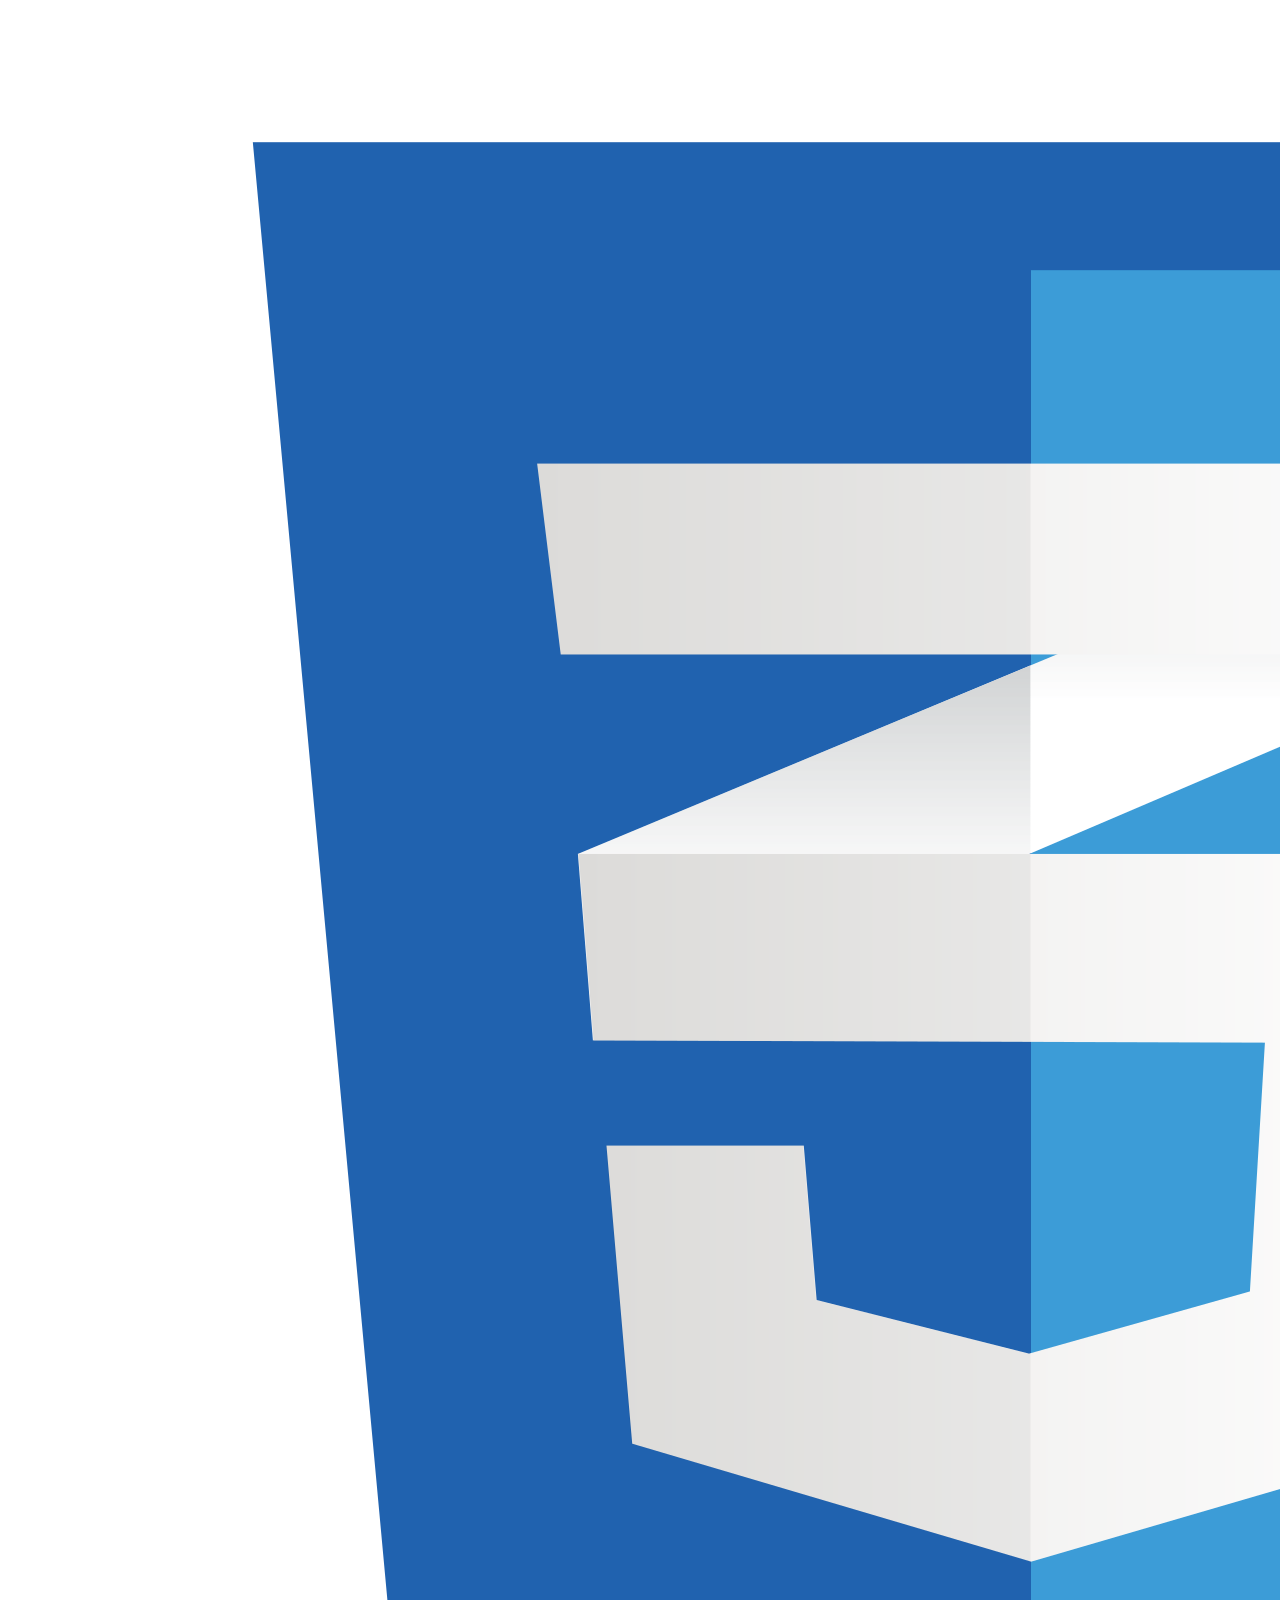
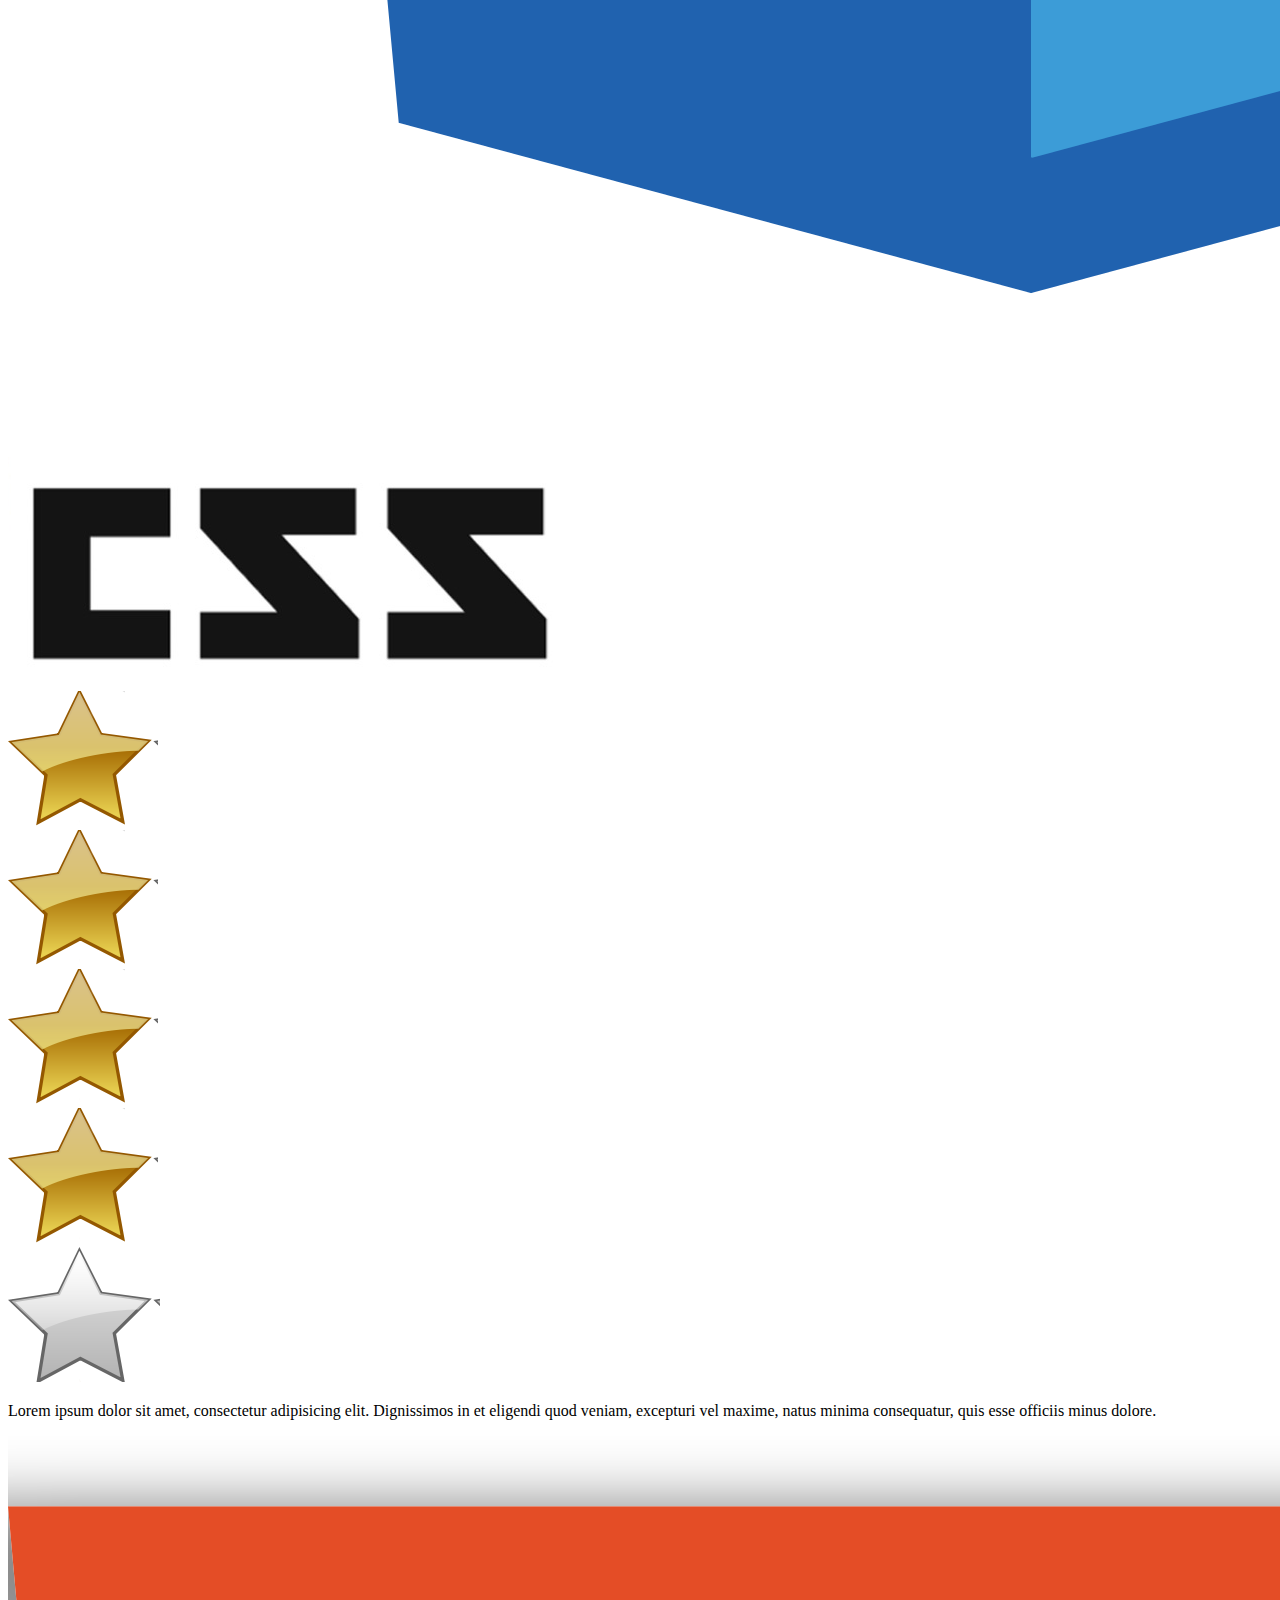
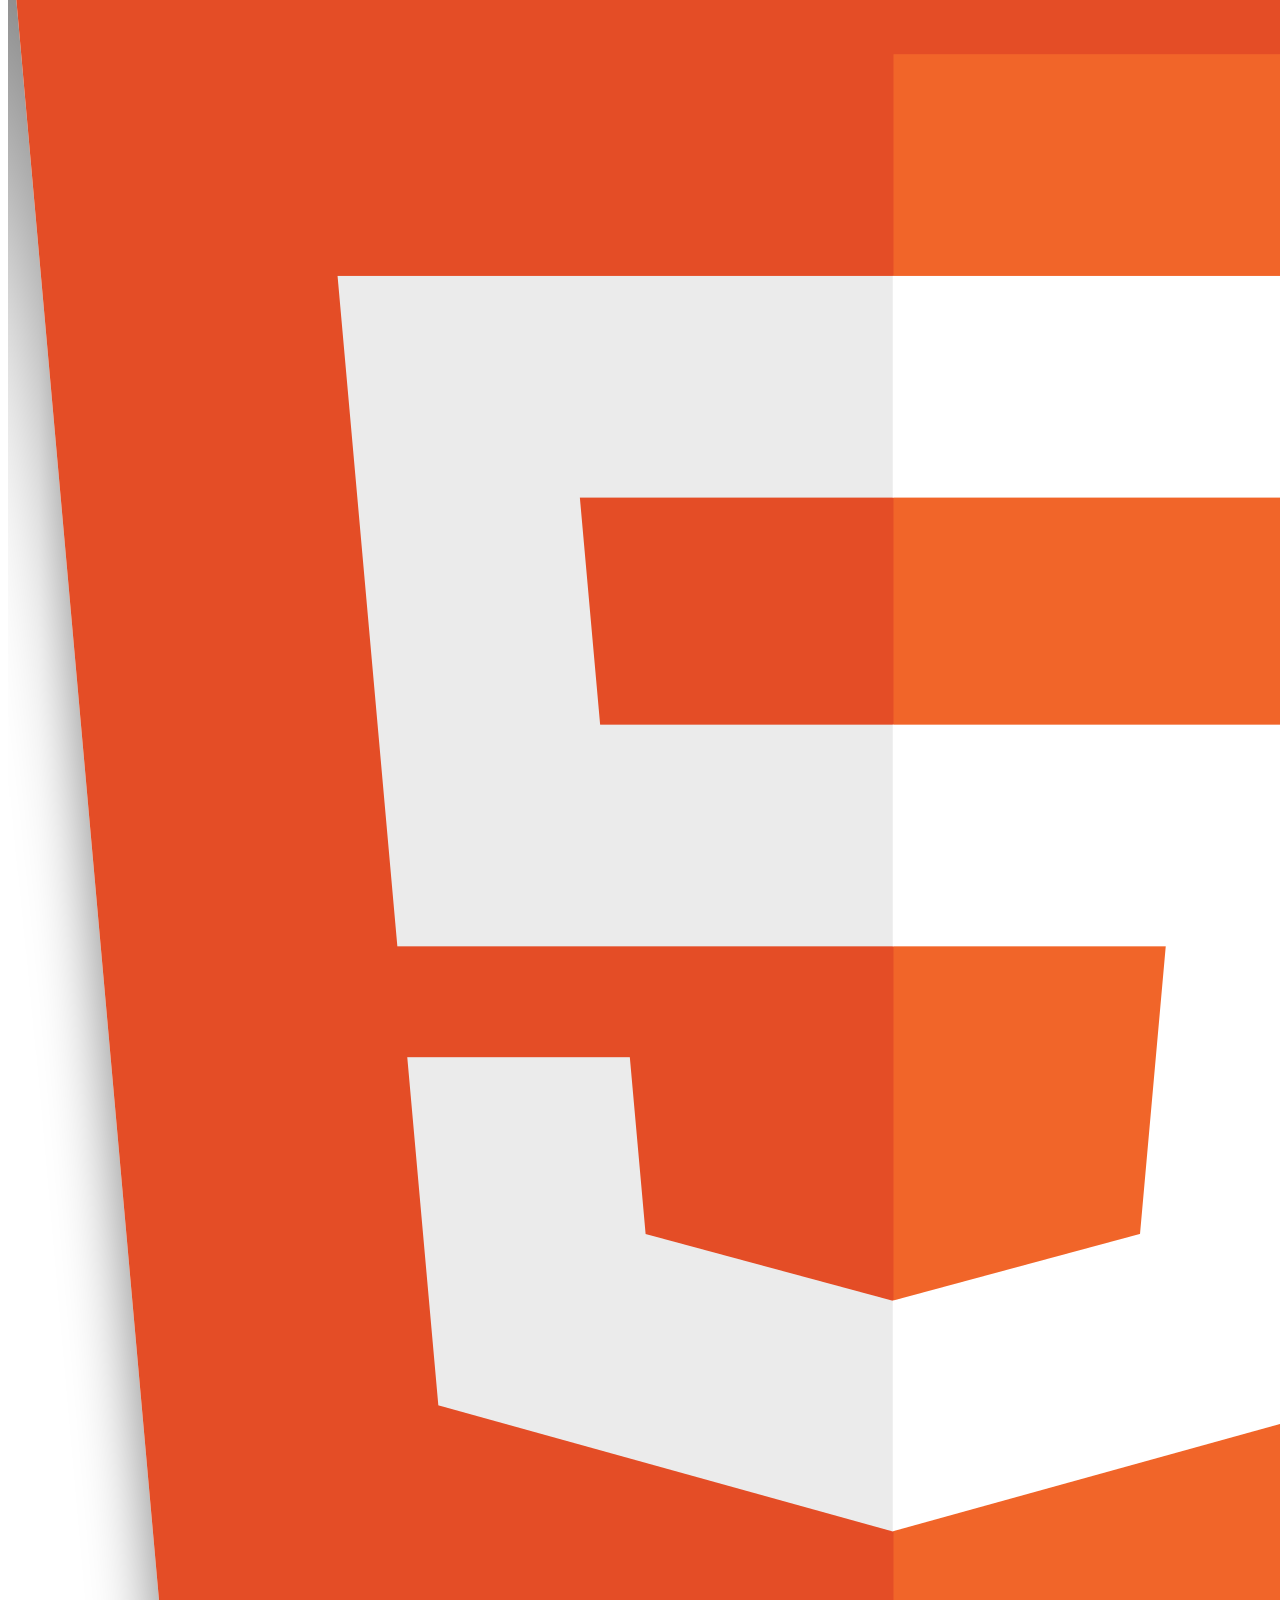
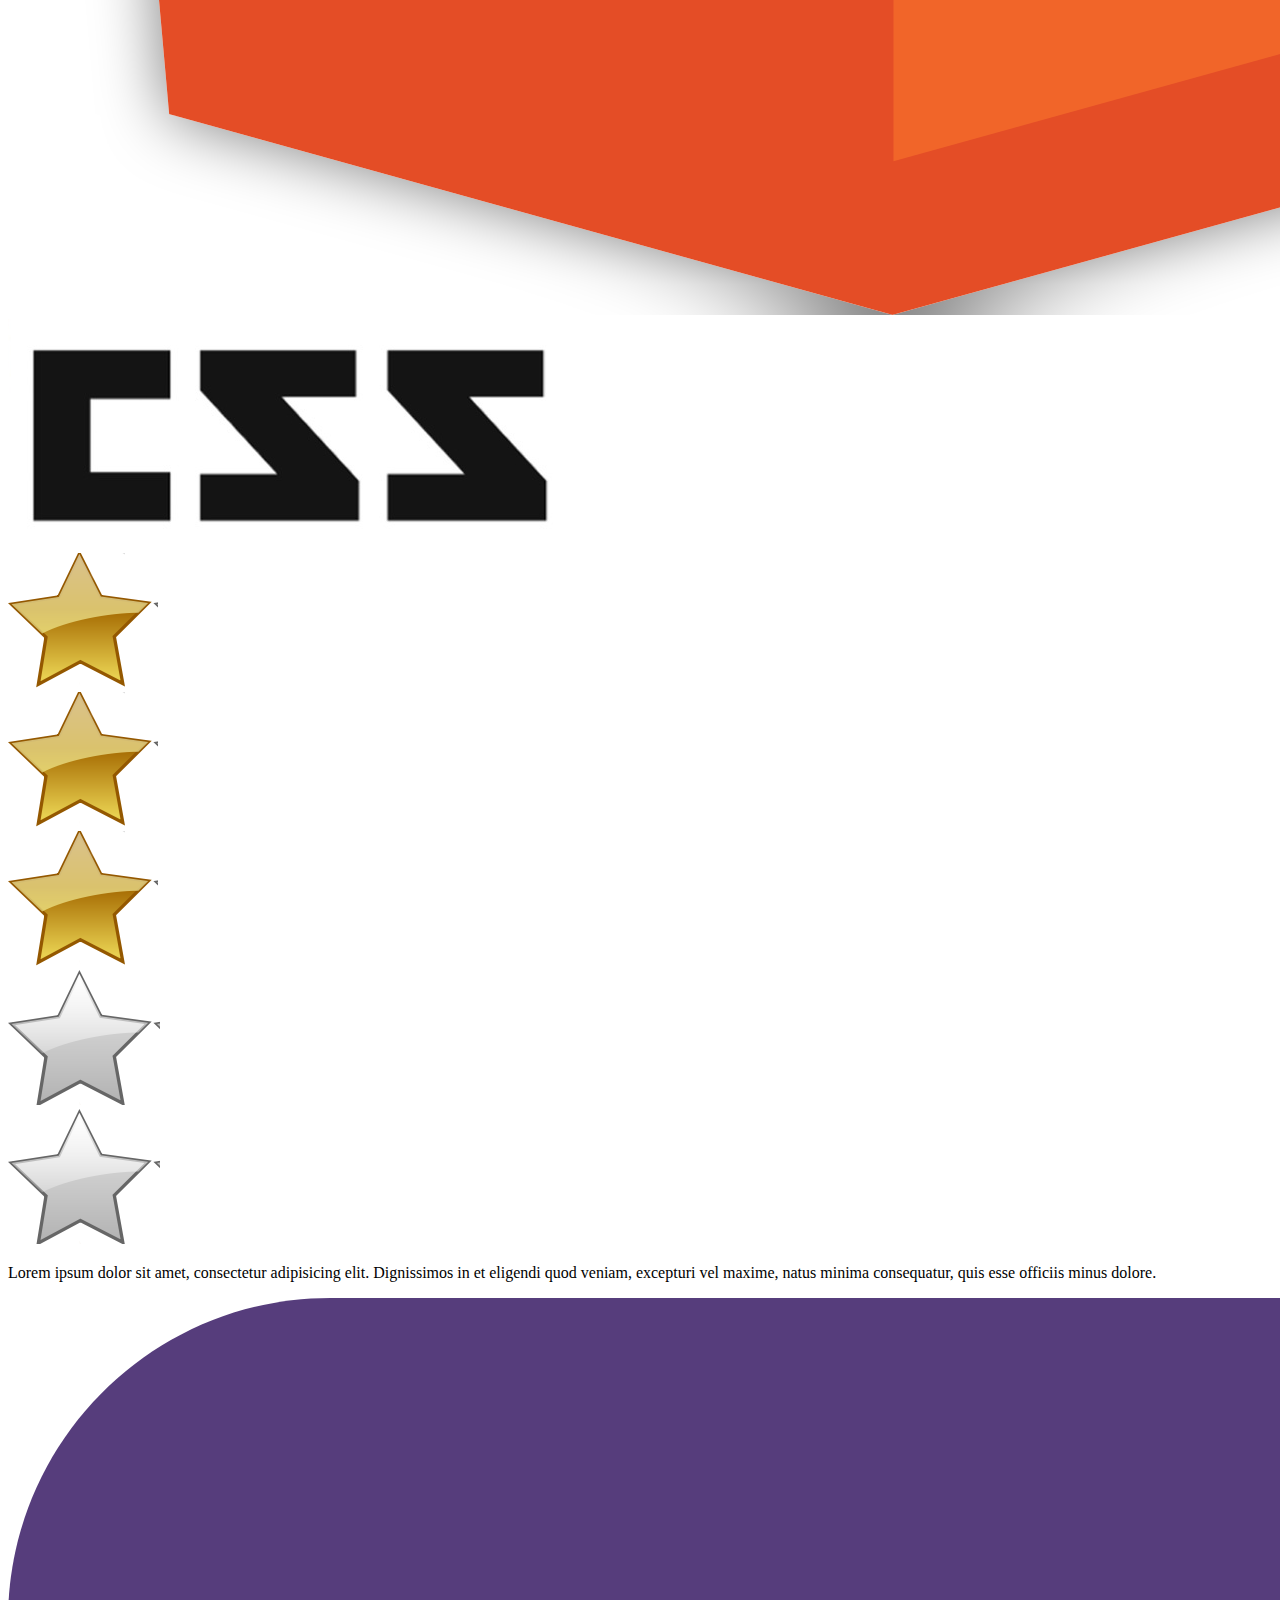
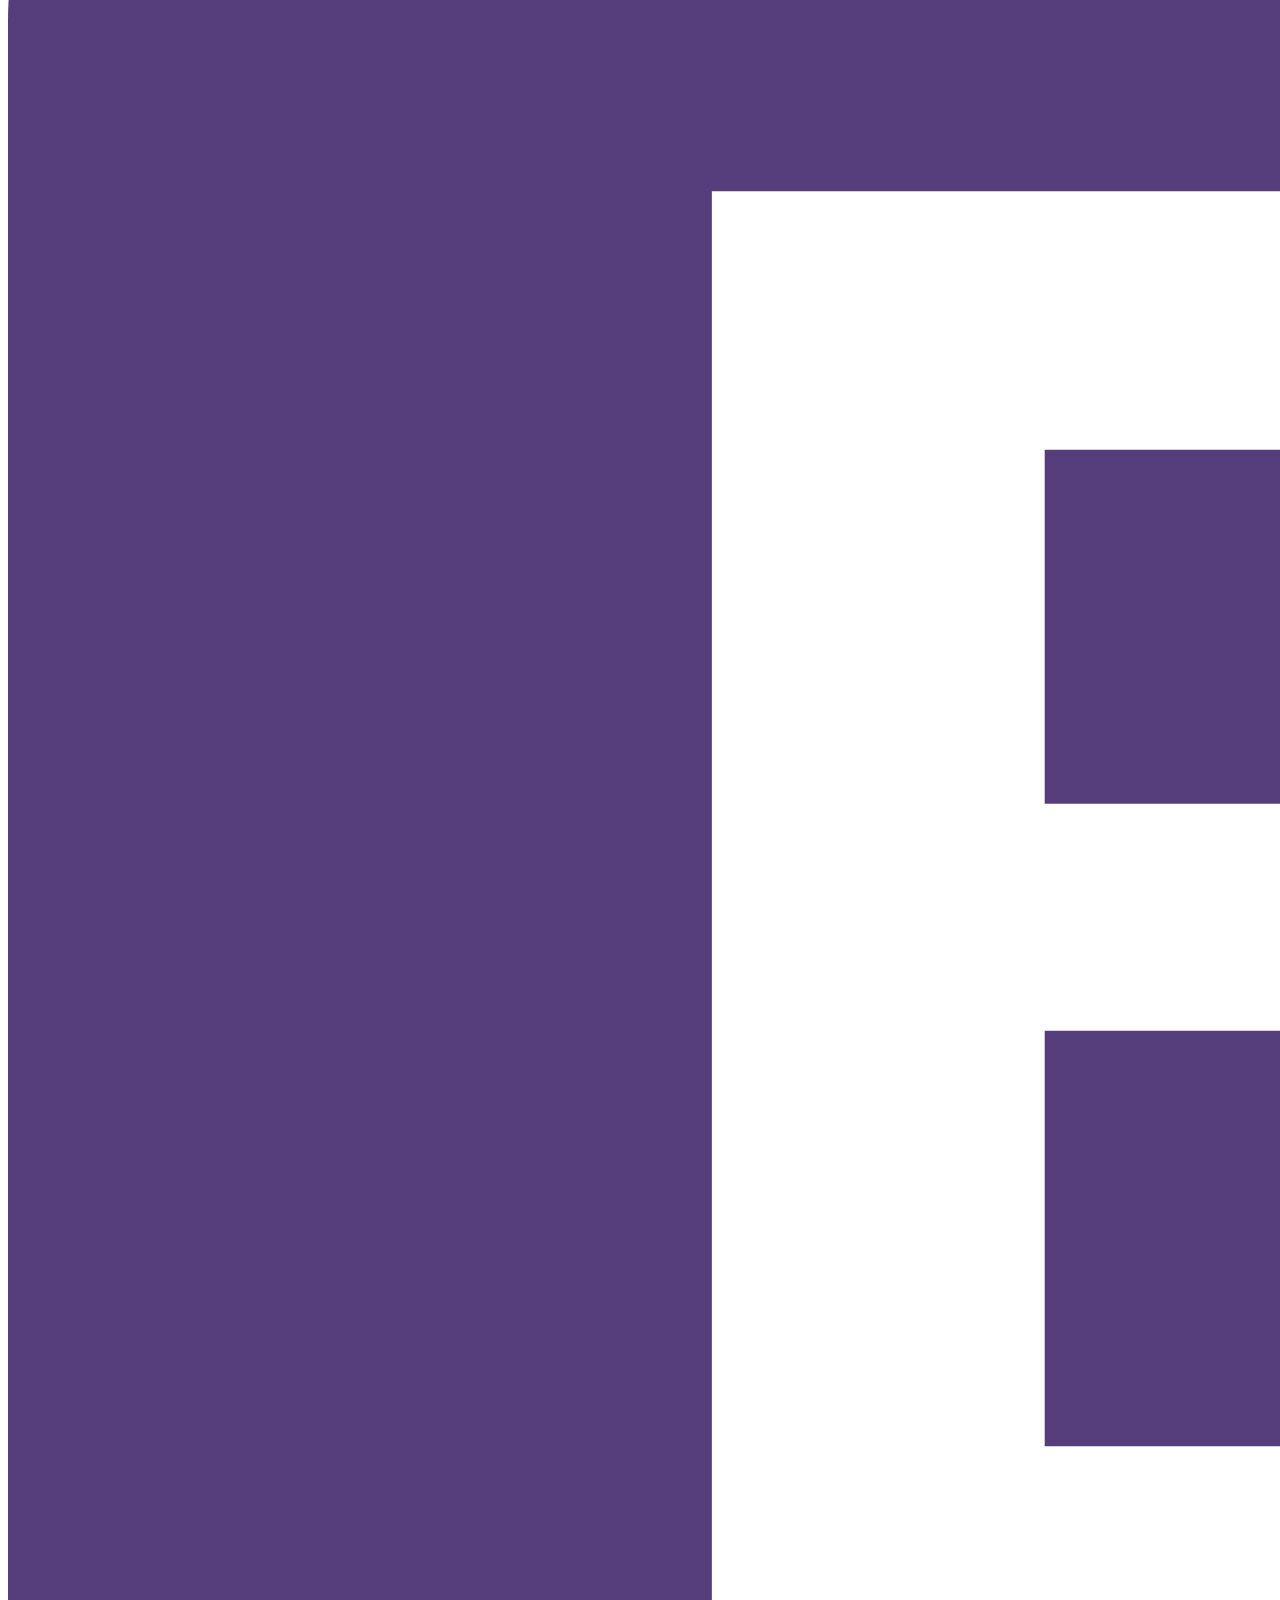
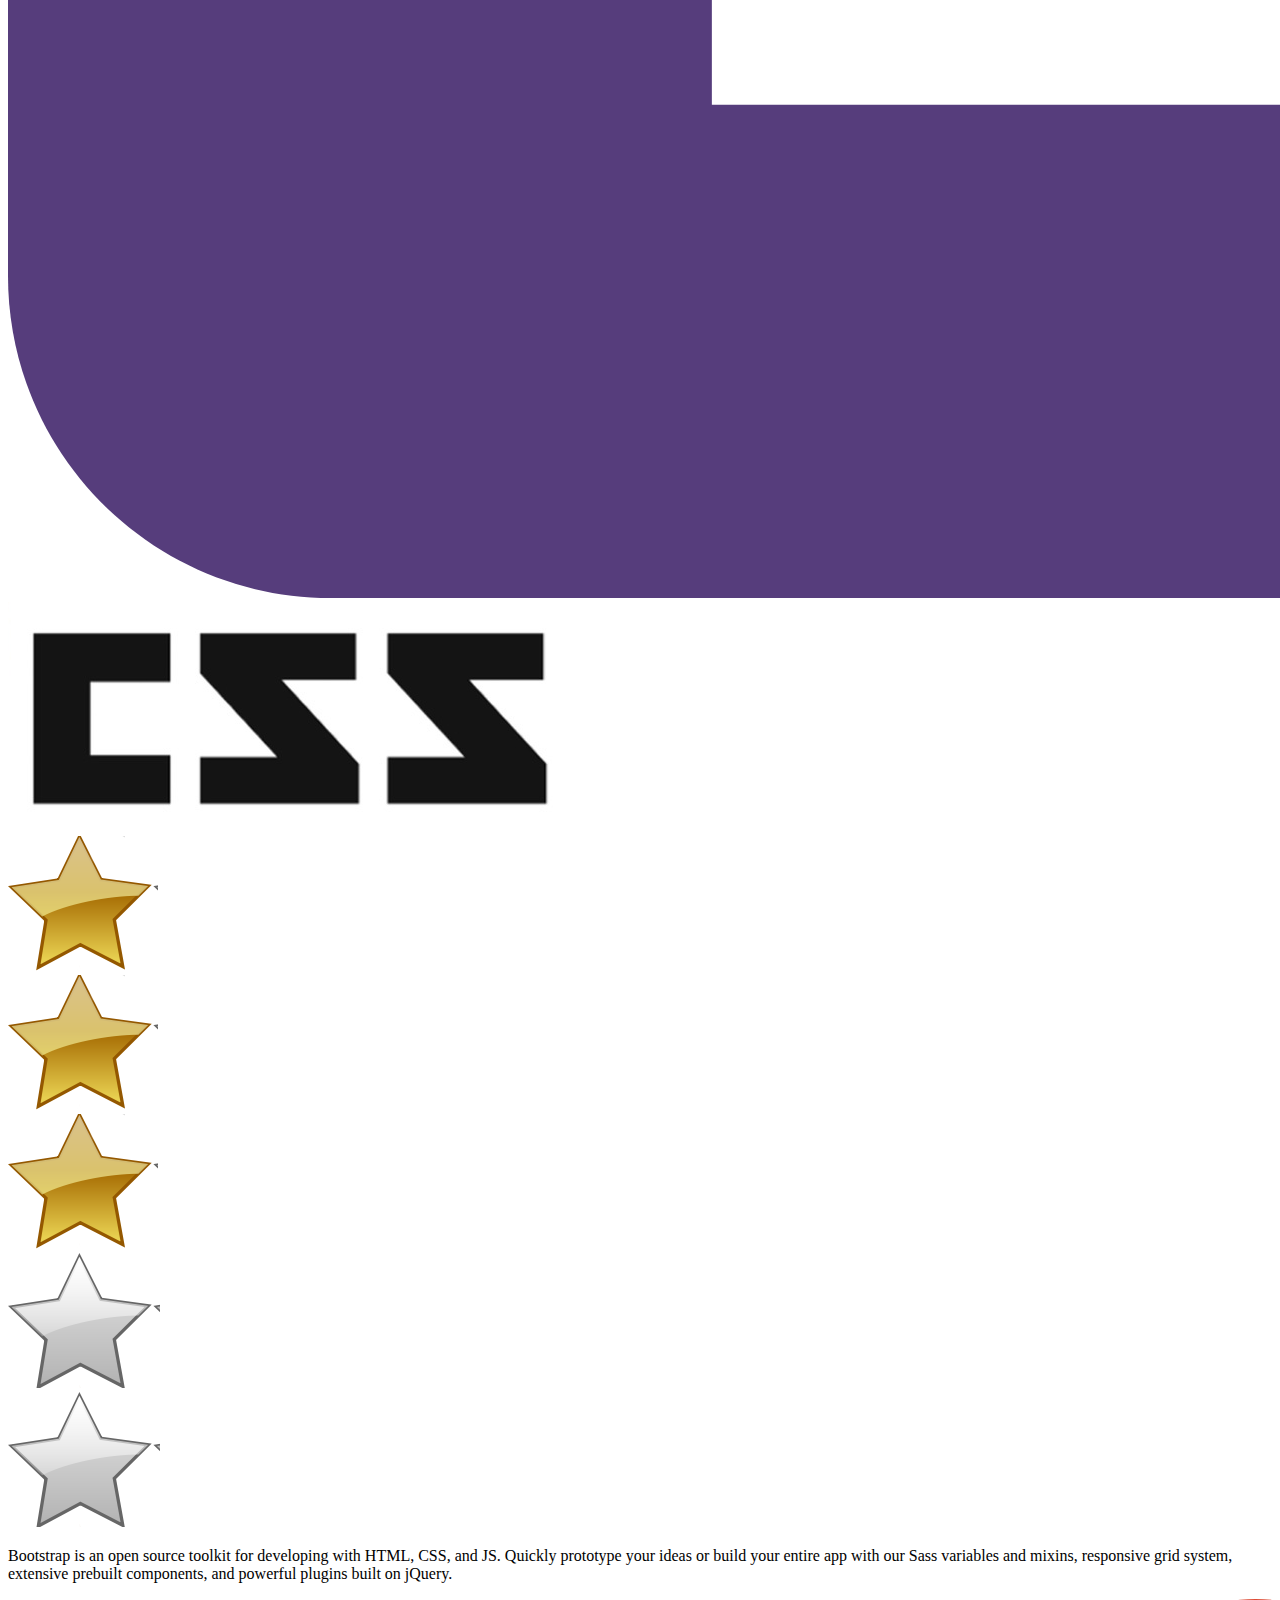
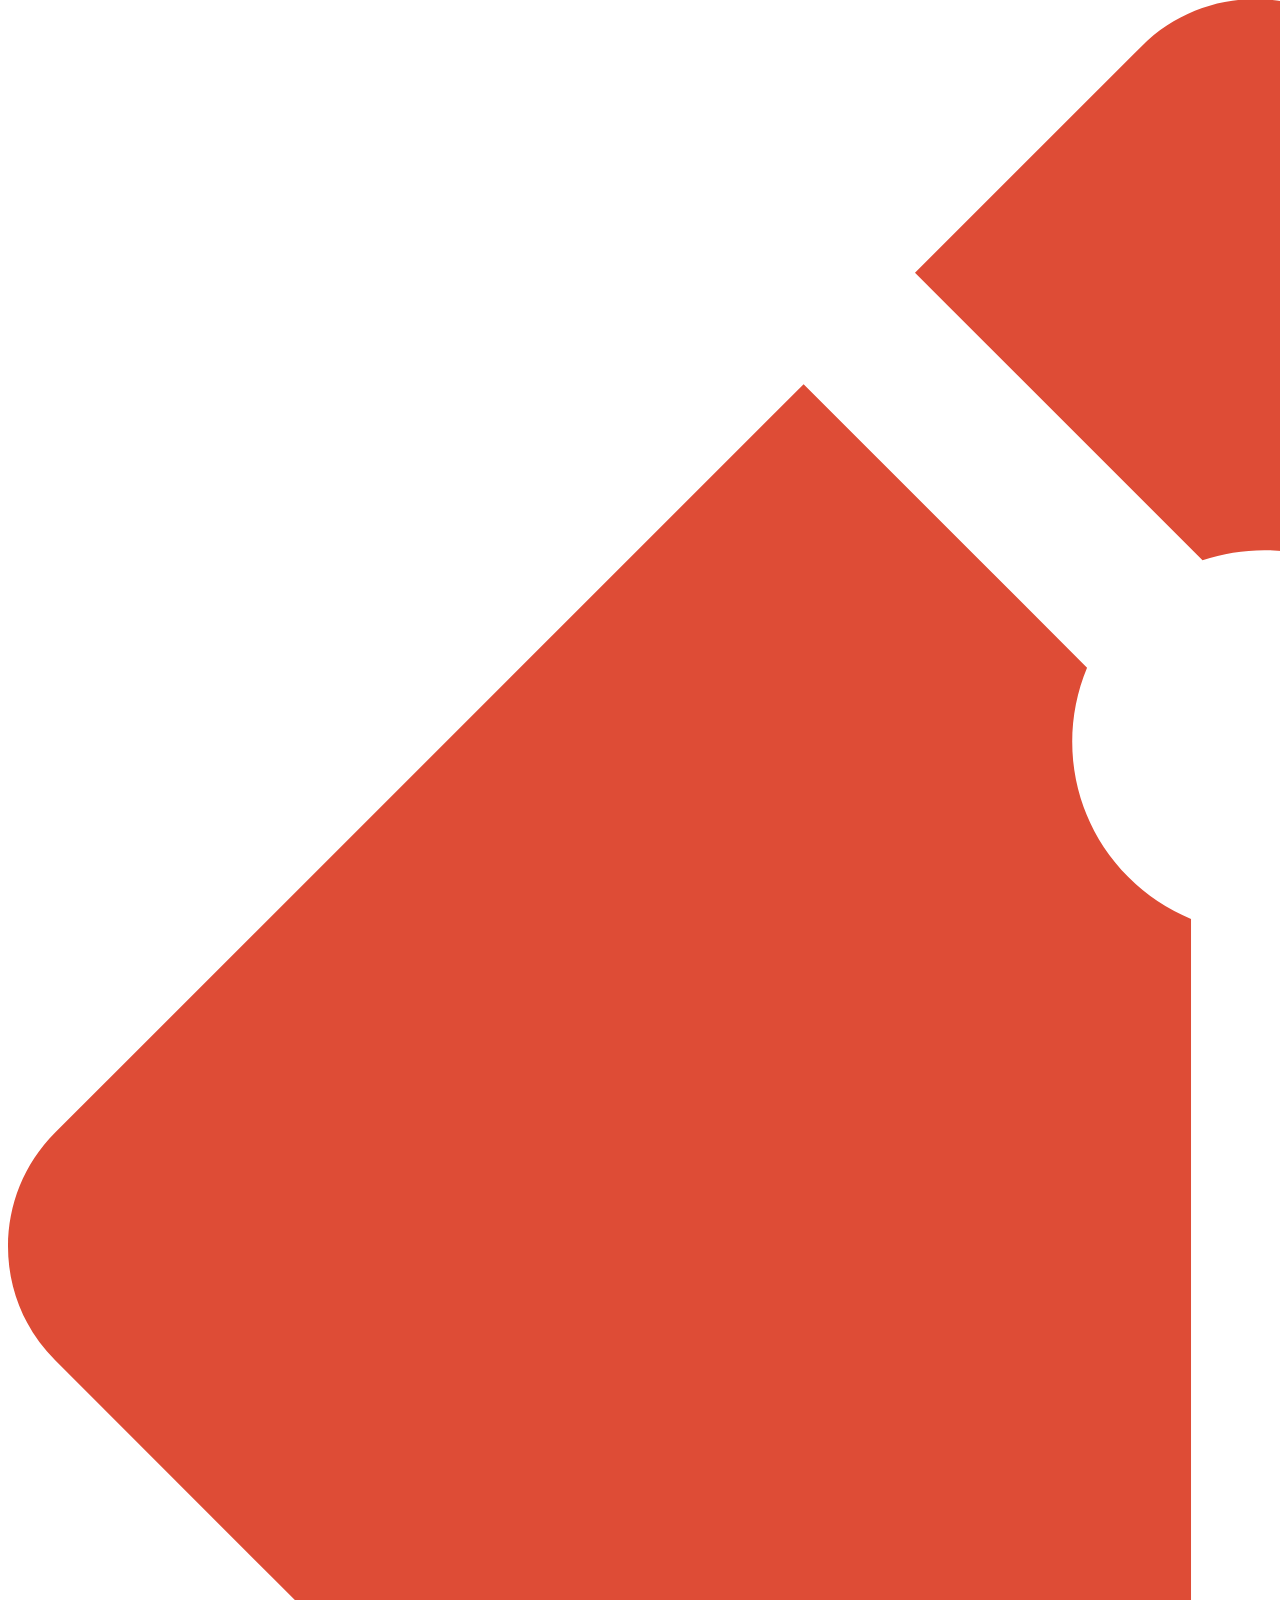
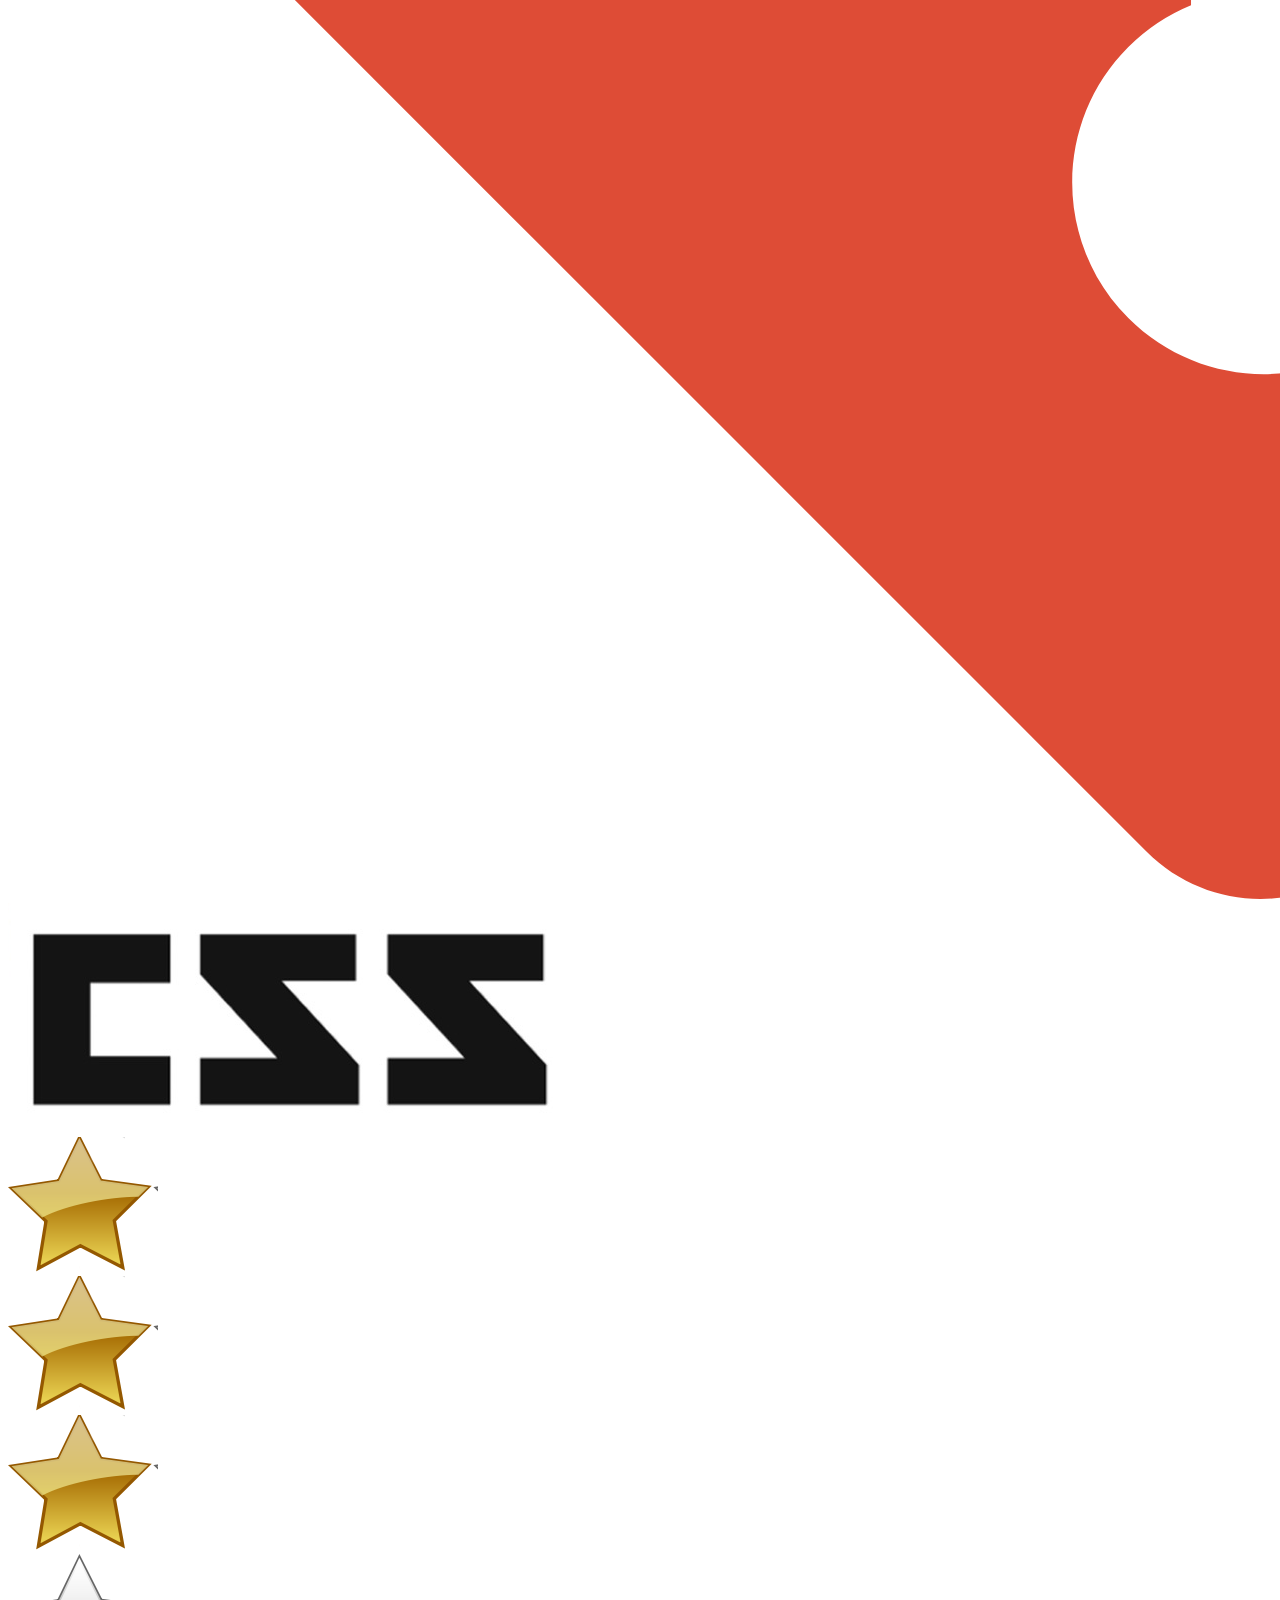
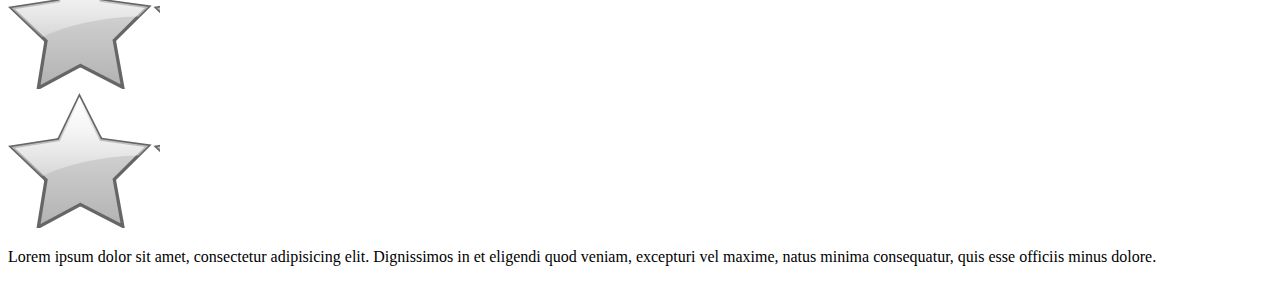
<file: carousel_snippet_PE.html>
<!DOCTYPE html>
<html lang="">

<head>
    <meta charset="utf-8">
    <meta name="viewport" content="width=device-width, initial-scale=1.0">
    <title></title>
    <link rel="stylesheet" href="https://use.fontawesome.com/releases/v5.3.1/css/all.css" integrity="sha384-mzrmE5qonljUremFsqc01SB46JvROS7bZs3IO2EmfFsd15uHvIt+Y8vEf7N7fWAU" crossorigin="anonymous">
    <link rel="stylesheet" href="https://stackpath.bootstrapcdn.com/bootstrap/4.1.3/css/bootstrap.min.css" integrity="sha384-MCw98/SFnGE8fJT3GXwEOngsV7Zt27NXFoaoApmYm81iuXoPkFOJwJ8ERdknLPMO" crossorigin="anonymous">
    <link rel="stylesheet" href="">
</head>

<body>
    <!----------------------------------temporary styles--------------------------------------------->
    <style>
        sadafd

    </style>

    <!----------------------------------Carousel --------------------------------------------->

    <div class="container">
        <div class="row">
            <div class="col-12 m-auto">
                <div id="slider2" class="carousel slide mb-5" data-ride="carousel">
                    <div class="carousel-inner">
                       
        <!----------------------------------SLIDE css --------------------------------------------->
                       
                        <div class="carousel-item active">
                            <div class="carousel-slider-content">
                                <div class="row mt-5 justify-content-center">
                                    <div class="col-3">
                                        <img src="images/css3.png" alt="logo" class="img-fluid">
                                    </div>
                                    <div class="col-7">
                                        <img src="images/css3_text.png" alt="logo" class="img-fluid">
                                    </div>

                                </div>
                                <div class="row mt-4 justify-content-center">
                                    <div class="col-2 col-lg-1">
                                        <img src="images/star_simple.png" alt="logo" class="img-fluid ">
                                    </div>
                                    <div class="col-2 col-lg-1">
                                        <img src="images/star_simple.png" alt="logo" class="img-fluid">
                                    </div>
                                    <div class="col-2 col-lg-1">
                                        <img src="images/star_simple.png" alt="logo" class="img-fluid">
                                    </div>
                                    <div class="col-2 col-lg-1">
                                        <img src="images/star_simple.png" alt="logo" class="img-fluid">
                                    </div>
                                    <div class="col-2 col-lg-1">
                                        <img src="images/star_vide.png" alt="logo" class="img-fluid">
                                    </div>
                                </div>
                                <div class="row mt-5 justify-content-center text-center">
                                    <div class="col-12 col-md-9 col-lg-6">
                                        <p class="lead">Lorem ipsum dolor sit amet, consectetur adipisicing elit. Dignissimos in et eligendi quod veniam, excepturi vel maxime, natus minima consequatur, quis esse officiis minus dolore.</p>
                                    </div>
                                </div>
                            </div>
                        </div>
                        
     <!----------------------------------SLIDE HTML --------------------------------------------->                        

                        <div class="carousel-item">
                              <div class="carousel-slider-content">
                                <div class="row mt-5 justify-content-center">
                                    <div class="col-3">
                                        <img src="images/html5_logo.png" alt="logo" class="img-fluid">
                                    </div>
                                    <div class="col-7">
                                        <img src="images/css3_text.png" alt="logo" class="img-fluid">
                                    </div>

                                </div>
                                <div class="row mt-4 justify-content-center">
                                    <div class="col-2 col-lg-1">
                                        <img src="images/star_simple.png" alt="logo" class="img-fluid ">
                                    </div>
                                    <div class="col-2 col-lg-1">
                                        <img src="images/star_simple.png" alt="logo" class="img-fluid">
                                    </div>
                                    <div class="col-2 col-lg-1">
                                        <img src="images/star_simple.png" alt="logo" class="img-fluid">
                                    </div>
                                    <div class="col-2 col-lg-1">
                                        <img src="images/star_vide.png" alt="logo" class="img-fluid">
                                    </div>
                                    <div class="col-2 col-lg-1">
                                        <img src="images/star_vide.png" alt="logo" class="img-fluid">
                                    </div>
                                </div>
                                <div class="row mt-5 justify-content-center text-center">
                                    <div class="col-12 col-md-9 col-lg-6">
                                        <p class="lead">Lorem ipsum dolor sit amet, consectetur adipisicing elit. Dignissimos in et eligendi quod veniam, excepturi vel maxime, natus minima consequatur, quis esse officiis minus dolore.</p>
                                    </div>
                                </div>
                            </div>
                        </div>
                        
     <!----------------------------------SLIDE BOOTSTRAP --------------------------------------------->
                        
                        
                        <div class="carousel-item">
                              <div class="carousel-slider-content">
                                <div class="row mt-5 justify-content-center">
                                    <div class="col-3">
                                        <img src="images/bootstrap4_logo.svg" alt="logo" class="img-fluid">
                                    </div>
                                    <div class="col-7">
                                        <img src="images/css3_text.png" alt="logo" class="img-fluid">
                                    </div>

                                </div>
                                <div class="row mt-4 justify-content-center">
                                    <div class="col-2 col-lg-1">
                                        <img src="images/star_simple.png" alt="logo" class="img-fluid ">
                                    </div>
                                    <div class="col-2 col-lg-1">
                                        <img src="images/star_simple.png" alt="logo" class="img-fluid">
                                    </div>
                                    <div class="col-2 col-lg-1">
                                        <img src="images/star_simple.png" alt="logo" class="img-fluid">
                                    </div>
                                    <div class="col-2 col-lg-1">
                                        <img src="images/star_vide.png" alt="logo" class="img-fluid">
                                    </div>
                                    <div class="col-2 col-lg-1">
                                        <img src="images/star_vide.png" alt="logo" class="img-fluid">
                                    </div>
                                </div>
                                <div class="row mt-5 justify-content-center text-center">
                                    <div class="col-12 col-md-9 col-lg-6">
                                        <p class="lead">Bootstrap is an open source toolkit for developing with HTML, CSS, and JS. Quickly prototype your ideas or build your entire app with our Sass variables and mixins, responsive grid system, extensive prebuilt components, and powerful plugins built on jQuery.</p>
                                    </div>
                                </div>
                            </div>
                        </div>
                        
                        
     <!----------------------------------SLIDE BOOTSTRAP --------------------------------------------->
                        
                        
                        <div class="carousel-item">
                              <div class="carousel-slider-content">
                                <div class="row mt-5 justify-content-center">
                                    <div class="col-3">
                                        <img src="images/git_logo.svg" alt="logo" class="img-fluid">
                                    </div>
                                    <div class="col-7">
                                        <img src="images/css3_text.png" alt="logo" class="img-fluid">
                                    </div>

                                </div>
                                <div class="row mt-4 justify-content-center">
                                    <div class="col-2 col-lg-1">
                                        <img src="images/star_simple.png" alt="logo" class="img-fluid ">
                                    </div>
                                    <div class="col-2 col-lg-1">
                                        <img src="images/star_simple.png" alt="logo" class="img-fluid">
                                    </div>
                                    <div class="col-2 col-lg-1">
                                        <img src="images/star_simple.png" alt="logo" class="img-fluid">
                                    </div>
                                    <div class="col-2 col-lg-1">
                                        <img src="images/star_vide.png" alt="logo" class="img-fluid">
                                    </div>
                                    <div class="col-2 col-lg-1">
                                        <img src="images/star_vide.png" alt="logo" class="img-fluid">
                                    </div>
                                </div>
                                <div class="row mt-5 justify-content-center text-center">
                                    <div class="col-12 col-md-9 col-lg-6">
                                        <p class="lead">Lorem ipsum dolor sit amet, consectetur adipisicing elit. Dignissimos in et eligendi quod veniam, excepturi vel maxime, natus minima consequatur, quis esse officiis minus dolore.</p>
                                    </div>
                                </div>
                            </div>
                        </div>
                    </div>

                    <!-- CONTROLS -->
                    <a href="#slider2" class="carousel-control-prev" data-slide="prev">
                        <span class="carousel-control-prev-icon"></span>
                    </a>

                    <a href="#slider2" class="carousel-control-next" data-slide="next">
                        <span class="carousel-control-next-icon"></span>
                    </a>
                </div>
            </div>
        </div>
    </div>


    <!----------------------------------SLIDES TEMPLATE--------------------------------------------->









    <script src="https://code.jquery.com/jquery-3.3.1.slim.min.js" integrity="sha384-q8i/X+965DzO0rT7abK41JStQIAqVgRVzpbzo5smXKp4YfRvH+8abtTE1Pi6jizo" crossorigin="anonymous"></script>
    <script src="https://cdnjs.cloudflare.com/ajax/libs/popper.js/1.14.3/umd/popper.min.js" integrity="sha384-ZMP7rVo3mIykV+2+9J3UJ46jBk0WLaUAdn689aCwoqbBJiSnjAK/l8WvCWPIPm49" crossorigin="anonymous"></script>
    <script src="https://stackpath.bootstrapcdn.com/bootstrap/4.1.3/js/bootstrap.min.js" integrity="sha384-ChfqqxuZUCnJSK3+MXmPNIyE6ZbWh2IMqE241rYiqJxyMiZ6OW/JmZQ5stwEULTy" crossorigin="anonymous"></script>
</body>

</html>
</file>
